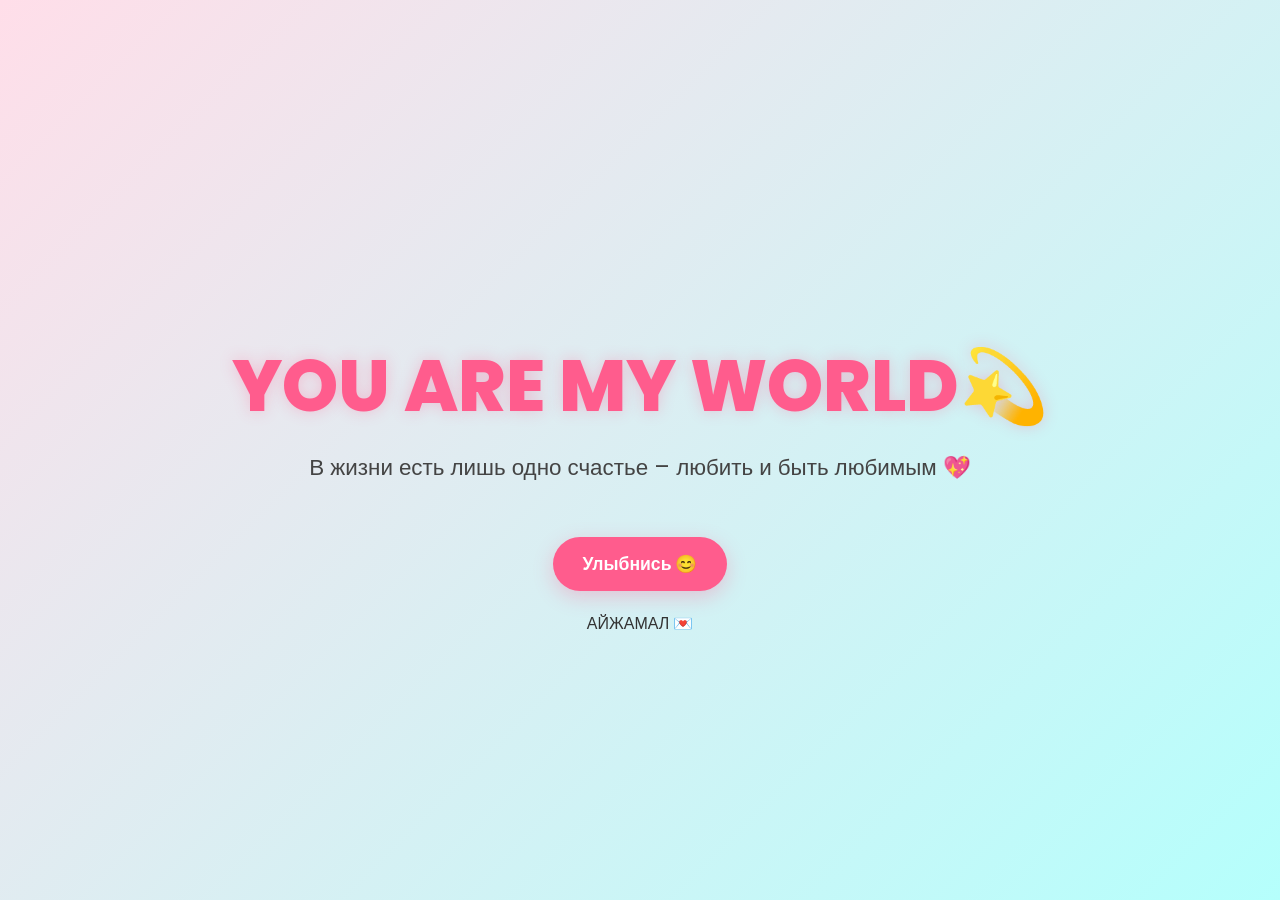
<file: index.html>
<!DOCTYPE html>
<html lang="ru">
<head>
    <meta charset="UTF-8">
    <meta name="viewport" content="width=device-width, initial-scale=1.0">

    <title>YOU ARE MY WORLD 💞</title>
    <link rel="stylesheet" href="static/css/index.css">
    <link href="https://fonts.googleapis.com/css2?family=Poppins:wght@400;700&display=swap" rel="stylesheet">
</head>
<body>
    <div class="content">
        <h1>YOU ARE MY WORLD💫</h1>
        <p>В жизни есть лишь одно счастье – любить и быть любимым 💖</p>
        <a href="menu.html" class="btn">Улыбнись 😊</a>
    </div>

    <footer>АЙЖАМАЛ 💌</footer>

    <script src="static/js/index.js"></script>
</body>
</html>
</file>
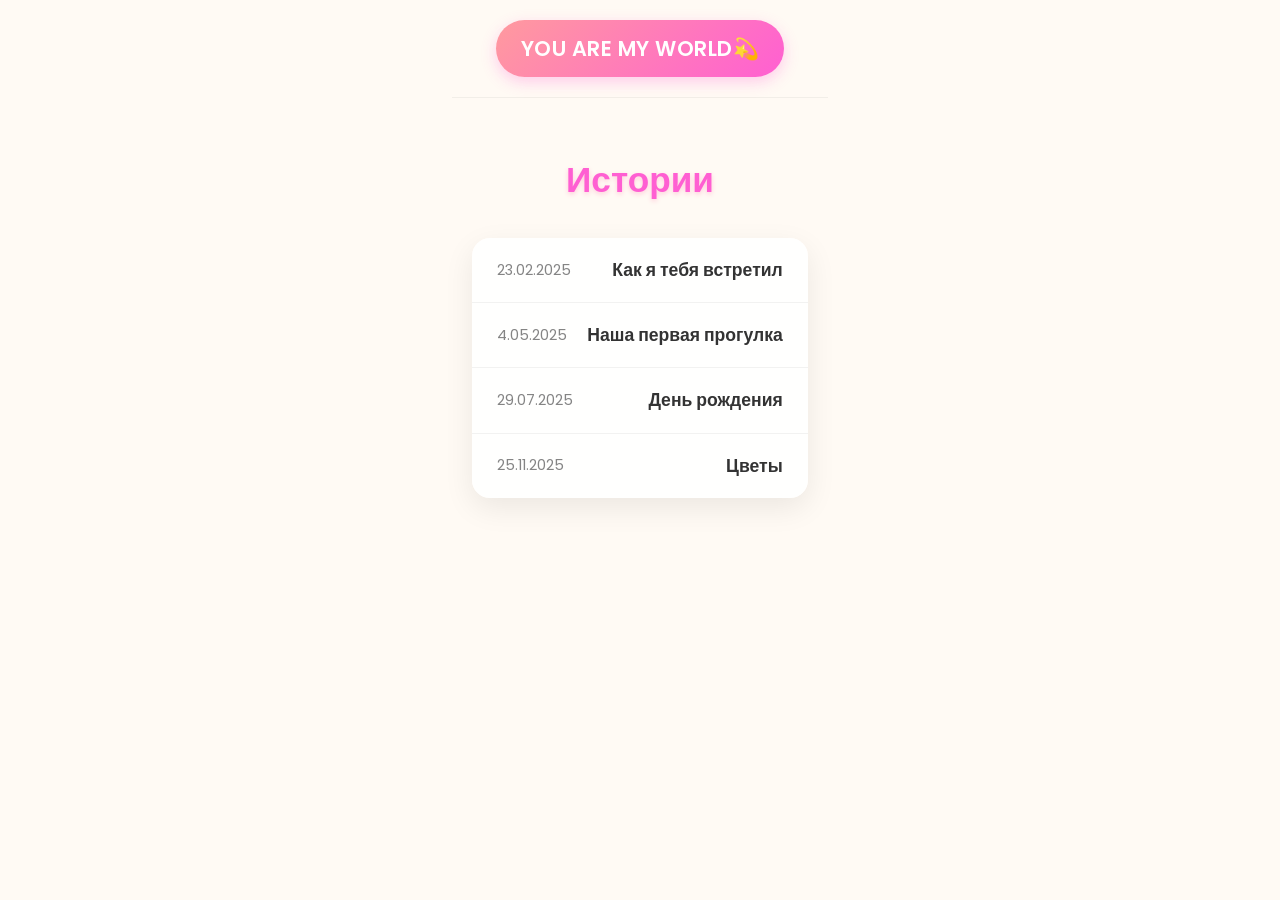
<file: stories.html>
<!DOCTYPE html>
<html lang="ru">
<head>
    <meta charset="UTF-8">
    <meta name="viewport" content="width=device-width, initial-scale=1.0, shrink-to-fit=no">
    <title>Истории</title>
    <link href="https://fonts.googleapis.com/css2?family=Poppins:wght@400;600;700&display=swap" rel="stylesheet">
    <link rel="stylesheet" href="static/css/stories.css">
</head>
<body>
    <header class="topbar">
        <a href="menu.html" class="logo-btn">YOU ARE MY WORLD💫</a>
    </header>

    <main id="app-root">
        </main>

    <script src="static/js/stories.js"></script>
</body>
</html>
</file>
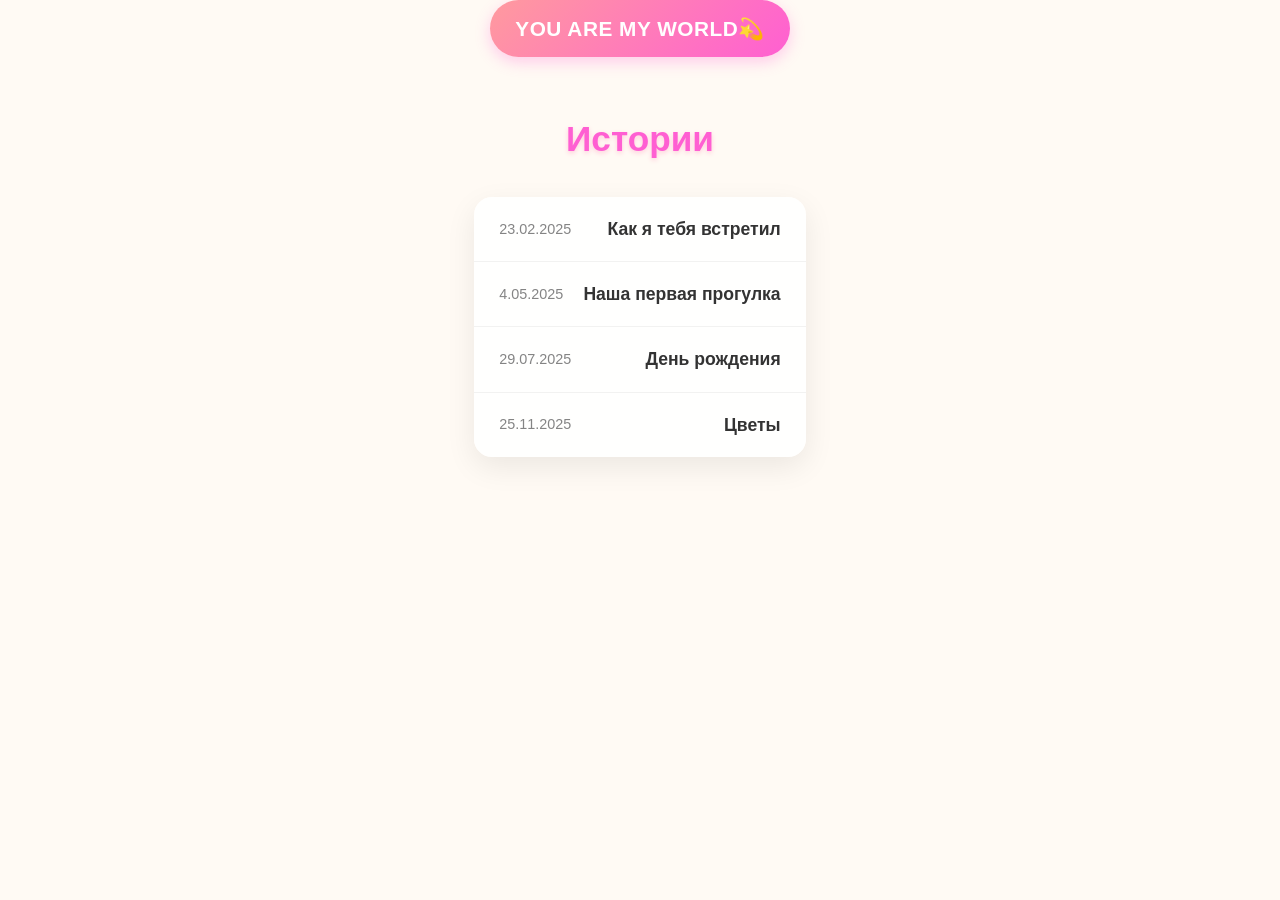
<file: static/html/stories.html>
<!DOCTYPE html>
<html lang="ru">
<head>
    <meta charset="UTF-8">
    <meta name="viewport" content="width=device-width, initial-scale=1.0">
    <title>Истории</title>
    <link rel="stylesheet" href="../css/stories.css">
</head>
<body>
    <a href="menu.html" class="logo-btn" >YOU ARE MY WORLD💫</a>

    <div id="app-root"></div>

    <script src="../js/stories.js"></script>
</body>
</html>
</file>
<file: static/css/index.css>
/* index.css (Обновлено) */
/* --- СОВРЕМЕННЫЕ ПЕРЕМЕННЫЕ --- */
:root {
    --primary-color: #ff5c8d; /* Основной розовый */
    --primary-dark: #ff2d6b;
    --background-start: #ffdee9;
    --background-end: #b5fffc;
    --text-dark: #333;
    --text-light: #444;
    --shadow-light: rgba(255, 92, 141, 0.3);
    --shadow-strong: rgba(255, 92, 141, 0.5);
    --font-stack: 'Poppins', -apple-system, BlinkMacSystemFont, 'Segoe UI', Roboto, Oxygen, Ubuntu, Cantarell, 'Open Sans', 'Helvetica Neue', sans-serif;
}

/* --- ОБЩИЕ СТИЛИ --- */
*, *::before, *::after {
    box-sizing: border-box;
}

body {
    margin: 0;
    padding: 0;
    overflow: hidden;
    font-family: var(--font-stack);
    background: linear-gradient(135deg, var(--background-start), var(--background-end));
    min-height: 100vh;
    display: flex;
    align-items: center;
    justify-content: center;
    flex-direction: column;
    color: var(--text-dark);
    position: relative;
}

.content {
    position: relative;
    z-index: 10; 
    text-align: center;
    animation: fadeIn 2s ease;
    padding: 20px;
}

h1 {
    /* Адаптивный размер H1 для разных экранов */
    font-size: clamp(2rem, 5vw + 1rem, 4.5rem); 
    color: var(--primary-color);
    margin-bottom: 10px;
    font-weight: 800; 
    text-shadow: 0 0 15px var(--shadow-light);
}

p {
    /* Адаптивный размер P */
    font-size: clamp(1rem, 2vw + 0.5rem, 1.4rem); 
    color: var(--text-light);
    margin-top: 5px;
}

.btn {
    display: inline-block;
    margin-top: 30px;
    padding: 14px 30px;
    background-color: var(--primary-color);
    color: white;
    text-decoration: none;
    border-radius: 30px;
    font-weight: 600;
    transition: all 0.3s cubic-bezier(0.25, 0.8, 0.25, 1);
    box-shadow: 0 6px 20px var(--shadow-light);
    font-size: 1.1rem;
}

.btn:hover {
    background-color: var(--primary-dark);
    transform: translateY(-5px) scale(1.02);
    box-shadow: 0 10px 25px var(--shadow-strong);
}

@keyframes fadeIn {
    from {opacity: 0; transform: translateY(20px);}
    to {opacity: 1; transform: translateY(0);}
}

/* --- ПЛАВАЮЩИЕ ЭЛЕМЕНТЫ (Оптимизация) --- */

.background-effects {
    position: fixed;
    top: 0;
    left: 0;
    width: 100vw;
    height: 100vh;
    pointer-events: none;
    z-index: 1; 
}

.floating-photo {
    position: absolute; 
    /* Адаптивный размер фото */
    width: clamp(80px, 15vw, 150px); 
    aspect-ratio: 1 / 1;
    object-fit: cover;
    opacity: 0;
    border-radius: 18px;
    box-shadow: 0 8px 25px rgba(0, 0, 0, 0.2);
    will-change: transform, opacity; /* GPU ускорение для анимации */
    pointer-events: none;
    z-index: 2;
    animation-name: floatUp;
    animation-timing-function: linear;
    animation-iteration-count: 1;
    animation-fill-mode: forwards;
}

@keyframes floatUp {
    /* Используем translate3d для лучшей производительности */
    0% { transform: translate3d(0, 100vh, 0) rotate(0deg) scale(0.6); opacity: 0; }
    20% { opacity: 0.9; }
    90% { opacity: 0.9; }
    100% { transform: translate3d(0, -20vh, 0) rotate(5deg) scale(1.2); opacity: 0; }
}

/* --- УЛУЧШЕННАЯ АДАПТИВНОСТЬ --- */
@media (max-width: 480px) {
    .content {
        padding: 10px;
    }
    .btn {
        padding: 12px 25px;
        font-size: 1rem;
    }
    footer {
        font-size: 0.8rem;
        bottom: 10px;
    }
}
</file>
<file: static/css/stories.css>
/* --- СОВРЕМЕННЫЕ ПЕРЕМЕННЫЕ (для легкой смены цветов) --- */
:root {
    --primary-color: #ff5fd2; /* Основной розовый */
    --primary-light: #ffccd9;
    --background-color: #fffaf4;
    --text-color: #333;
    --shadow-light: rgba(255, 95, 210, 0.3);
    --shadow-strong: rgba(255, 95, 210, 0.5);
    /* Современный шрифт-стек: Poppins или системный */
    --font-stack: 'Poppins', -apple-system, BlinkMacSystemFont, 'Segoe UI', Roboto, Oxygen, Ubuntu, Cantarell, 'Open Sans', 'Helvetica Neue', sans-serif;
}

/* --- ОБЩИЕ СТИЛИ --- */
*, *::before, *::after {
    box-sizing: border-box; /* Улучшенное управление размерами */
}

html, body {
    margin: 0;
    padding: 0;
    min-height: 100vh;
    background: var(--background-color);
    color: var(--text-color);
    font-family: var(--font-stack);
    display: flex;
    flex-direction: column;
    align-items: center;
    line-height: 1.6;
}

/* --- ШАПКА (для лучшей семантики и фиксации) --- */
.topbar {
    width: 100%;
    display: flex;
    justify-content: center;
    padding: 20px 0;
    position: sticky; 
    top: 0;
    z-index: 100;
    background: rgba(255, 250, 244, 0.9);
    backdrop-filter: blur(5px); /* Эффект размытия */
    border-bottom: 1px solid rgba(0, 0, 0, 0.05);
}

.logo-btn {
    text-decoration: none;
    font-size: 1.3rem;
    font-weight: 600;
    color: white;
    padding: 12px 25px;
    border-radius: 30px;
    background: linear-gradient(135deg, #ff9a9e, var(--primary-color));
    box-shadow: 0 5px 15px var(--shadow-light);
    transition: transform 0.3s ease, box-shadow 0.3s ease;
    letter-spacing: 0.5px;
}

.logo-btn:hover {
    transform: translateY(-2px);
    box-shadow: 0 8px 20px var(--shadow-strong);
}

/* --- ОСНОВНОЙ КОНТЕНТ --- */
#app-root {
    flex: 1; 
    width: 100%;
    max-width: 800px; /* Увеличенная ширина для лучшей читаемости */
    padding: 20px;
}

/* --- ЗАГОЛОВОК СПИСКА --- */
.page-title {
    text-align: center;
    font-size: 2.2rem;
    font-weight: 700;
    color: var(--primary-color);
    text-shadow: 0 2px 5px var(--primary-light);
    margin-bottom: 30px;
    padding-top: 10px;
}

/* --- СПИСОК ИСТОРИЙ --- */
.story-list {
    border-radius: 18px; 
    overflow: hidden;
    background: rgba(255, 255, 255, 0.9);
    backdrop-filter: blur(8px);
    box-shadow: 0 10px 30px rgba(0, 0, 0, 0.08); 
}

.story-row {
    display: flex;
    justify-content: space-between;
    align-items: center;
    padding: 18px 25px; 
    cursor: pointer;
    border-bottom: 1px solid rgba(0, 0, 0, 0.05);
    transition: background 0.2s, transform 0.1s;
}

.story-row:last-child {
    border-bottom: none;
}

.story-row:hover {
    background: rgba(255, 0, 140, 0.05);
    transform: translateX(3px); 
}

.story-date {
    opacity: 0.6;
    font-size: 0.9rem;
    flex-shrink: 0;
    margin-right: 20px;
}

.story-title {
    font-weight: 600;
    color: var(--text-color);
    font-size: 1.1rem;
    text-align: right;
    flex-grow: 1; /* Позволяет заголовку заполнить оставшееся место */
}

/* --- ПОЛНАЯ ИСТОРИЯ --- */
.full-story {
    background: white;
    padding: 30px; 
    border-radius: 20px;
    box-shadow: 0 10px 30px rgba(0, 0, 0, 0.1);
    animation: slideIn 0.4s ease-out; /* Анимация появления */
}

.full-title {
    font-size: 1.8rem;
    font-weight: 700;
    color: var(--primary-color);
    margin-bottom: 5px;
    text-align: center;
}

.full-date {
    display: block;
    text-align: center;
    font-size: 0.9rem;
    opacity: 0.7;
    margin-bottom: 25px;
}

.full-text {
    /* Сохраняет переносы строк из JS */
    white-space: pre-wrap; 
    font-size: 1rem;
    color: #555;
    text-align: justify;
    margin-bottom: 30px;
}

/* --- КНОПКА НАЗАД --- */
.back-btn {
    display: block;
    width: 100%;
    padding: 12px;
    background: var(--primary-color);
    color: white;
    border: none;
    border-radius: 12px;
    font-size: 1rem;
    font-weight: 600;
    cursor: pointer;
    transition: background 0.3s, transform 0.2s;
    box-shadow: 0 4px 15px rgba(255, 95, 210, 0.4);
}

.back-btn:hover {
    background: #ff4bc2;
    transform: translateY(-1px);
}

/* --- АДАПТИВНОСТЬ (Responsive) --- */
@media (max-width: 600px) {
    /* Общие отступы */
    #app-root {
        padding: 15px;
    }

    /* Заголовок */
    .page-title {
        font-size: 1.8rem;
        margin-bottom: 20px;
    }

    /* Список историй: дата и заголовок переносятся на отдельные строки */
    .story-row {
        flex-direction: column;
        align-items: flex-start;
        padding: 15px 20px;
    }

    .story-title {
        font-size: 1.1rem;
        margin-bottom: 5px;
        text-align: left;
    }

    .story-date {
        font-size: 0.85rem;
        margin-right: 0;
    }

    /* Полная история */
    .full-story {
        padding: 20px;
        border-radius: 15px;
    }
    
    .full-title {
        font-size: 1.6rem;
    }
}

/* --- АНИМАЦИИ --- */
@keyframes slideIn {
    from {
        opacity: 0;
        transform: translateY(15px);
    }
    to {
        opacity: 1;
        transform: translateY(0);
    }
}
</file>
